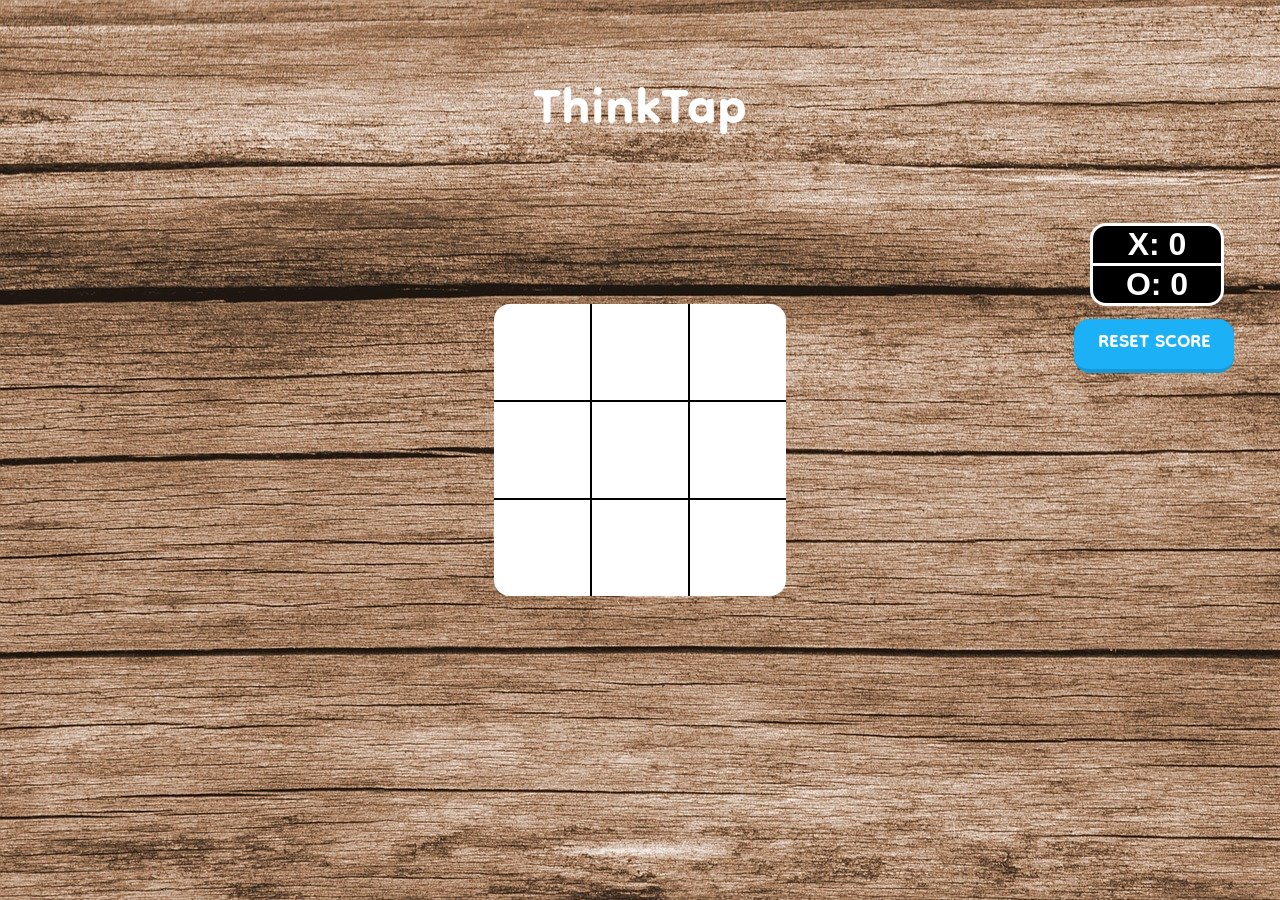
<file: docs/game.html>
<!DOCTYPE html>
<html lang="en">

<head>
    <meta charset="UTF-8" />
    <meta http-equiv="X-UA-Compatible" content="IE=edge" />
    <meta name="viewport" content="width=device-width, initial-scale=1.0" />
    <link rel="stylesheet" href="css/game.css" />
    <script src="js/game.js" defer></script>

    <link rel="apple-touch-icon" sizes="180x180" href="images/favicon/apple-touch-icon.png">
    <link rel="icon" type="image/png" sizes="32x32" href="images/favicon/favicon-32x32.png">
    <link rel="icon" type="image/png" sizes="16x16" href="images/favicon/favicon-16x16.png">
    <link rel="manifest" href="../publfavicon/site.webmanifest">
    <link rel="mask-icon" href="../publfavicon/safari-pinned-tab.svg" color="#5bbad5">
    <link rel="shortcut icon" href="images/favicon/favicon.ico">
    <meta name="msapplication-TileColor" content="#da532c">
    <meta name="msapplication-config" content="images/favicon/browserconfig.xml">
    <meta name="theme-color" content="#ffffff">

    <title>ThinkTap</title>
</head>
<h1>ThinkTap</h1>

<body>
    <div id="game">
        <div class="grid-cell" data-value="0"></div>
        <div class="grid-cell" data-value="1"></div>
        <div class="grid-cell" data-value="2"></div>
        <div class="grid-cell" data-value="3"></div>
        <div class="grid-cell" data-value="4"></div>
        <div class="grid-cell" data-value="5"></div>
        <div class="grid-cell" data-value="6"></div>
        <div class="grid-cell" data-value="7"></div>
        <div class="grid-cell" data-value="8"></div>
    </div>
    <div class="game-over">
        <span class="game-over-text"></span>
        <button class="restart">opnieuw spelen</button>
    </div>
    <div class="scoreboard">
        <div class="score-x-score">X: 0</div>
        <div class="score-o-score">O: 0</div>
    </div>
    <button class="reset" onclick="location.reload();">reset score</button>
</body>

</html>
</file>
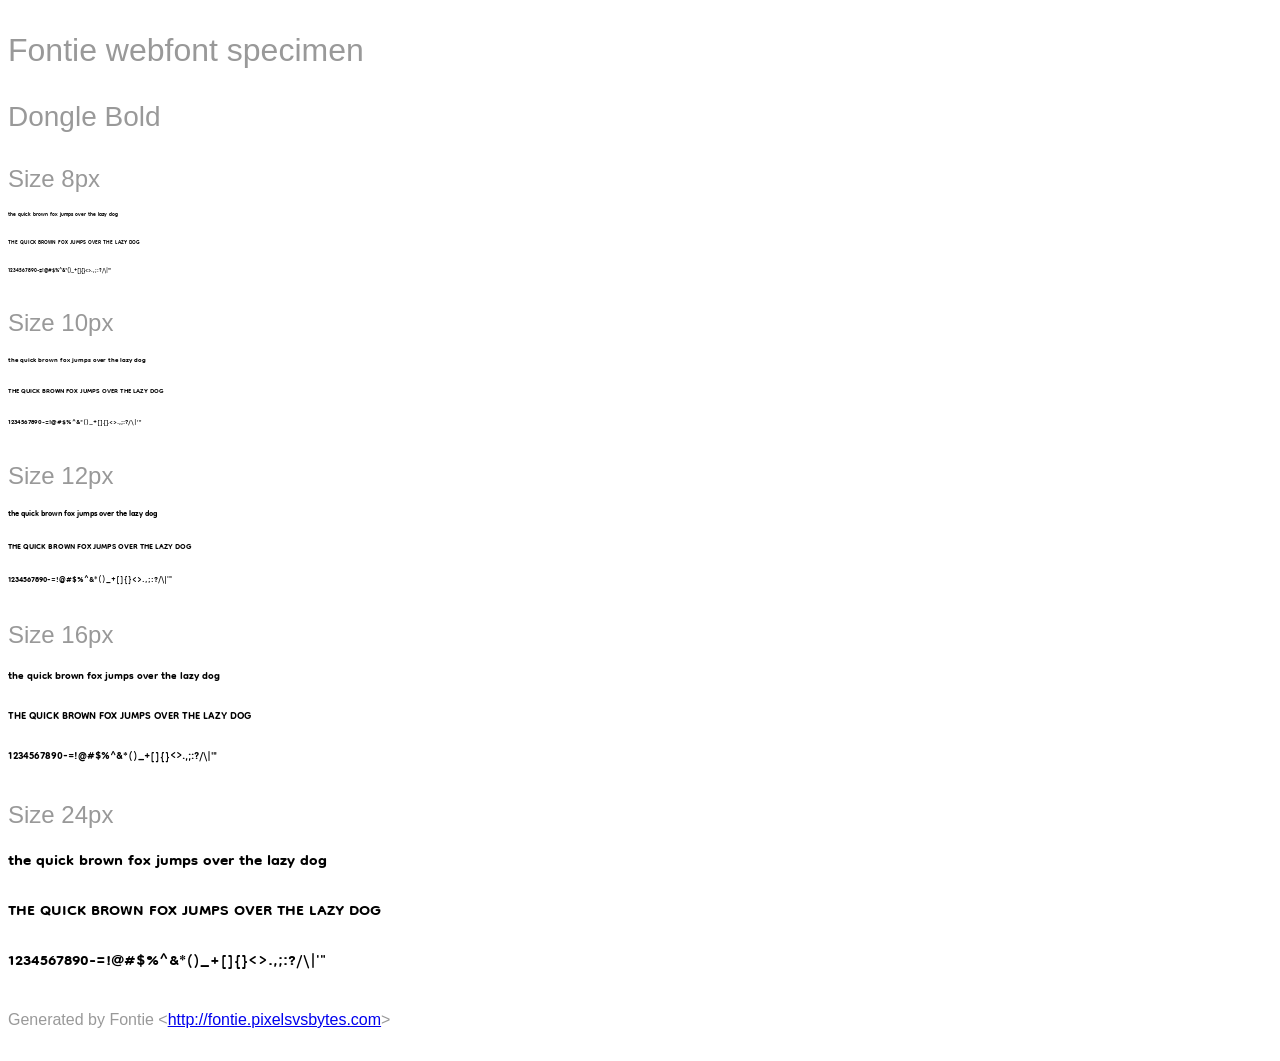
<file: docs/font/Dongle Bold.html>
<html>
<head>
    <style>
        /* INFO We recommend to use @import or the link tag to include the
                font-face definition into your page.
           NOTE Some browsers block access to CSS rules in external files if the
                page is not loaded via HTTP. Therefore the Font Smoothie script
                will not work if you open this page as a local file. */
        @import url('Dongle.css');

        /* INFO Just some other styles to beautify the page ;) */
        body {
            font-family: sans-serif;
            color: #999;
            white-space: nowrap;
        }
        h1 {
            font-size: 2rem;
            font-weight: normal;
            margin: 2rem 0 1rem 0;
        }
        h2 {
            font-size: 1.75rem;
            font-weight: normal;
            margin: 2rem 0 1rem 0;
        }
        h3 {
            font-size: 1.5rem;
            font-weight: normal;
            margin: 2rem 0 1rem 0;
        }
        p {
            margin: 2rem 0;
        }
        div p {
            font-family: 'Dongle';
            font-weight: 700;
            font-style: normal;
            color: #000;
            margin: 1rem 0;
        }
    </style>
    <title>Dongle &mdash; Fontie webfont specimen</title>
</head>

<body>
    <h1>Fontie webfont specimen</h1>
    <h2>Dongle Bold</h2>
    <div style="font-size:8px">
        <h3>Size 8px</h3>
        <p>the quick brown fox jumps over the lazy dog</p>
        <p>THE QUICK BROWN FOX JUMPS OVER THE LAZY DOG</p>
        <p>1234567890-=!@#$%^&amp;*()_+[]{}&lt;&gt;.,;:?/\|'"</p>
    </div>
    <div style="font-size:10px">
        <h3>Size 10px</h3>
        <p>the quick brown fox jumps over the lazy dog</p>
        <p>THE QUICK BROWN FOX JUMPS OVER THE LAZY DOG</p>
        <p>1234567890-=!@#$%^&amp;*()_+[]{}&lt;&gt;.,;:?/\|'"</p>
    </div>
    <div style="font-size:12px">
        <h3>Size 12px</h3>
        <p>the quick brown fox jumps over the lazy dog</p>
        <p>THE QUICK BROWN FOX JUMPS OVER THE LAZY DOG</p>
        <p>1234567890-=!@#$%^&amp;*()_+[]{}&lt;&gt;.,;:?/\|'"</p>
    </div>
    <div style="font-size:16px">
        <h3>Size 16px</h3>
        <p>the quick brown fox jumps over the lazy dog</p>
        <p>THE QUICK BROWN FOX JUMPS OVER THE LAZY DOG</p>
        <p>1234567890-=!@#$%^&amp;*()_+[]{}&lt;&gt;.,;:?/\|'"</p>
    </div>
    <div style="font-size:24px">
        <h3>Size 24px</h3>
        <p>the quick brown fox jumps over the lazy dog</p>
        <p>THE QUICK BROWN FOX JUMPS OVER THE LAZY DOG</p>
        <p>1234567890-=!@#$%^&amp;*()_+[]{}&lt;&gt;.,;:?/\|'"</p>
    </div>
    <p>Generated by Fontie &lt;<a href="http://fontie.pixelsvsbytes.com">http://fontie.pixelsvsbytes.com</a>&gt;</p>
</body>

</html>
</file>
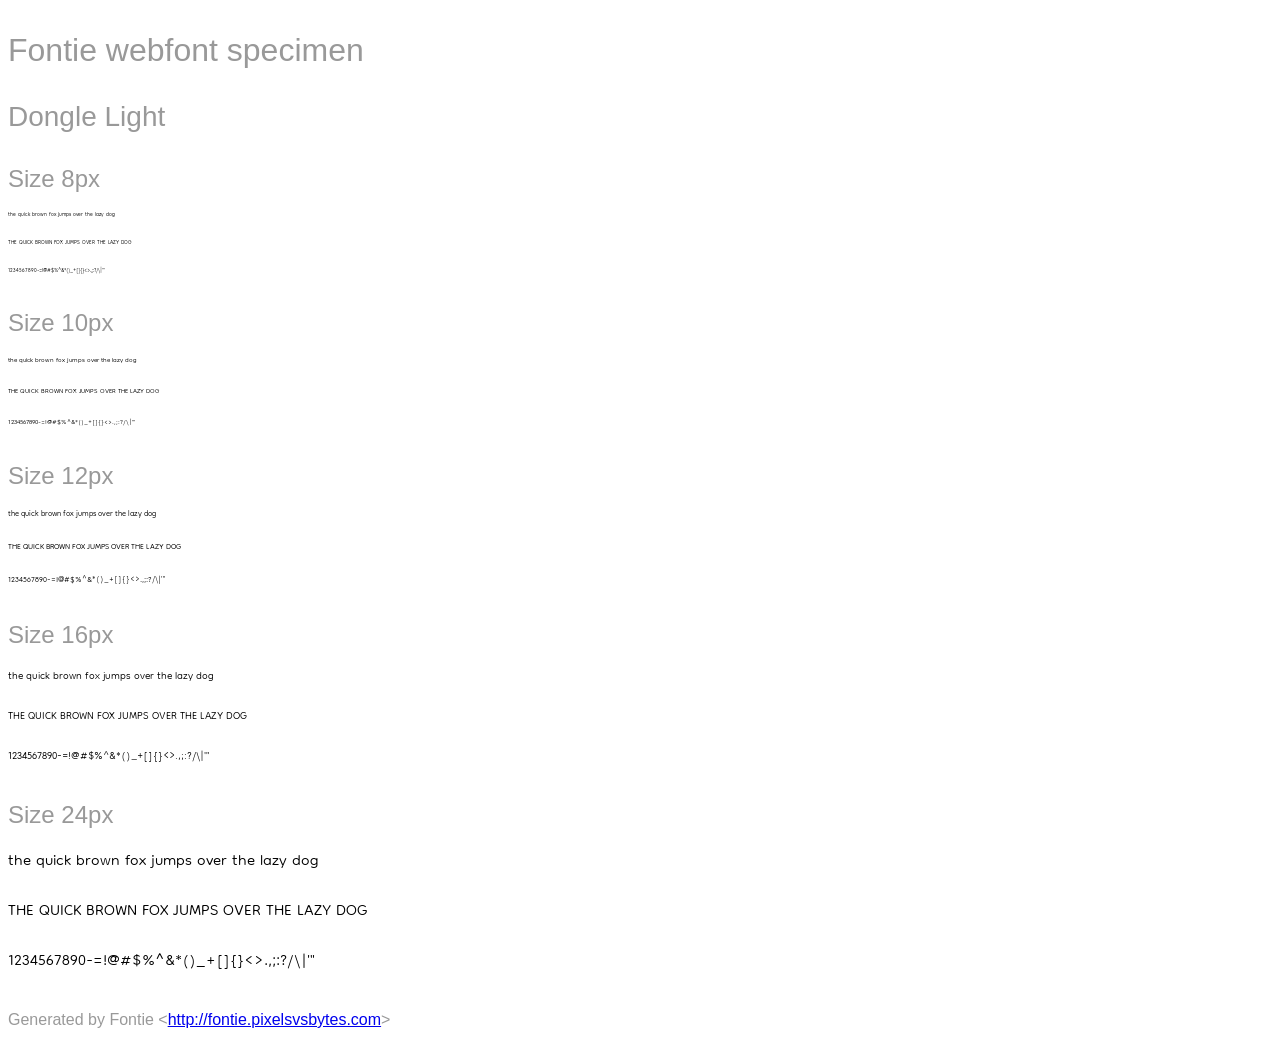
<file: docs/font/Dongle Light.html>
<html>
<head>
    <style>
        /* INFO We recommend to use @import or the link tag to include the
                font-face definition into your page.
           NOTE Some browsers block access to CSS rules in external files if the
                page is not loaded via HTTP. Therefore the Font Smoothie script
                will not work if you open this page as a local file. */
        @import url('Dongle Light.css');

        /* INFO Just some other styles to beautify the page ;) */
        body {
            font-family: sans-serif;
            color: #999;
            white-space: nowrap;
        }
        h1 {
            font-size: 2rem;
            font-weight: normal;
            margin: 2rem 0 1rem 0;
        }
        h2 {
            font-size: 1.75rem;
            font-weight: normal;
            margin: 2rem 0 1rem 0;
        }
        h3 {
            font-size: 1.5rem;
            font-weight: normal;
            margin: 2rem 0 1rem 0;
        }
        p {
            margin: 2rem 0;
        }
        div p {
            font-family: 'Dongle Light';
            font-weight: 300;
            font-style: normal;
            color: #000;
            margin: 1rem 0;
        }
    </style>
    <title>Dongle Light &mdash; Fontie webfont specimen</title>
</head>

<body>
    <h1>Fontie webfont specimen</h1>
    <h2>Dongle Light</h2>
    <div style="font-size:8px">
        <h3>Size 8px</h3>
        <p>the quick brown fox jumps over the lazy dog</p>
        <p>THE QUICK BROWN FOX JUMPS OVER THE LAZY DOG</p>
        <p>1234567890-=!@#$%^&amp;*()_+[]{}&lt;&gt;.,;:?/\|'"</p>
    </div>
    <div style="font-size:10px">
        <h3>Size 10px</h3>
        <p>the quick brown fox jumps over the lazy dog</p>
        <p>THE QUICK BROWN FOX JUMPS OVER THE LAZY DOG</p>
        <p>1234567890-=!@#$%^&amp;*()_+[]{}&lt;&gt;.,;:?/\|'"</p>
    </div>
    <div style="font-size:12px">
        <h3>Size 12px</h3>
        <p>the quick brown fox jumps over the lazy dog</p>
        <p>THE QUICK BROWN FOX JUMPS OVER THE LAZY DOG</p>
        <p>1234567890-=!@#$%^&amp;*()_+[]{}&lt;&gt;.,;:?/\|'"</p>
    </div>
    <div style="font-size:16px">
        <h3>Size 16px</h3>
        <p>the quick brown fox jumps over the lazy dog</p>
        <p>THE QUICK BROWN FOX JUMPS OVER THE LAZY DOG</p>
        <p>1234567890-=!@#$%^&amp;*()_+[]{}&lt;&gt;.,;:?/\|'"</p>
    </div>
    <div style="font-size:24px">
        <h3>Size 24px</h3>
        <p>the quick brown fox jumps over the lazy dog</p>
        <p>THE QUICK BROWN FOX JUMPS OVER THE LAZY DOG</p>
        <p>1234567890-=!@#$%^&amp;*()_+[]{}&lt;&gt;.,;:?/\|'"</p>
    </div>
    <p>Generated by Fontie &lt;<a href="http://fontie.pixelsvsbytes.com">http://fontie.pixelsvsbytes.com</a>&gt;</p>
</body>

</html>
</file>
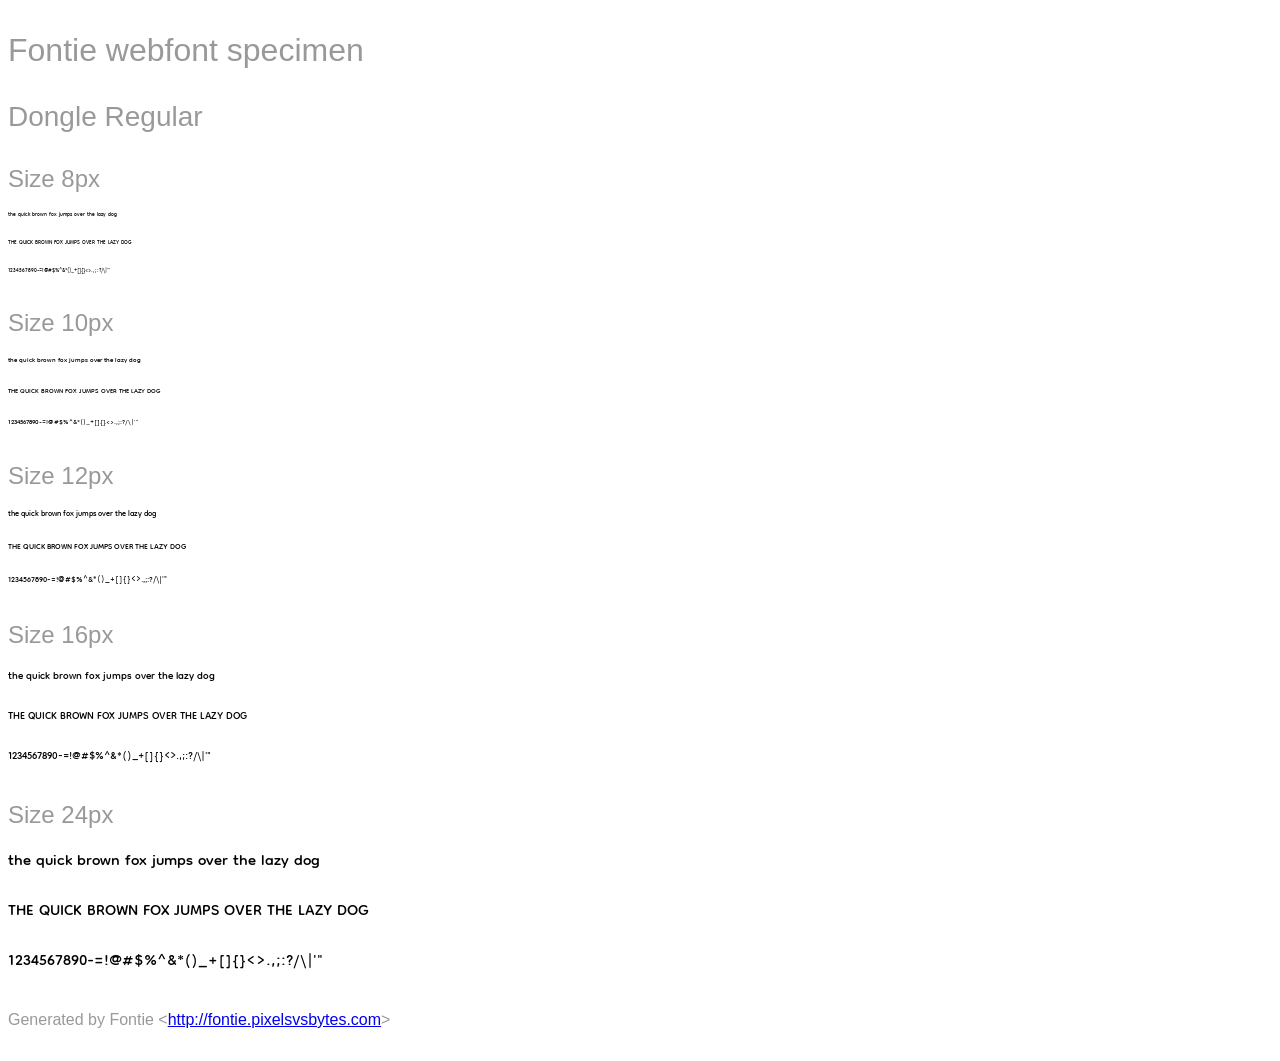
<file: docs/font/Dongle Regular.html>
<html>
<head>
    <style>
        /* INFO We recommend to use @import or the link tag to include the
                font-face definition into your page.
           NOTE Some browsers block access to CSS rules in external files if the
                page is not loaded via HTTP. Therefore the Font Smoothie script
                will not work if you open this page as a local file. */
        @import url('Dongle.css');

        /* INFO Just some other styles to beautify the page ;) */
        body {
            font-family: sans-serif;
            color: #999;
            white-space: nowrap;
        }
        h1 {
            font-size: 2rem;
            font-weight: normal;
            margin: 2rem 0 1rem 0;
        }
        h2 {
            font-size: 1.75rem;
            font-weight: normal;
            margin: 2rem 0 1rem 0;
        }
        h3 {
            font-size: 1.5rem;
            font-weight: normal;
            margin: 2rem 0 1rem 0;
        }
        p {
            margin: 2rem 0;
        }
        div p {
            font-family: 'Dongle';
            font-weight: 400;
            font-style: normal;
            color: #000;
            margin: 1rem 0;
        }
    </style>
    <title>Dongle &mdash; Fontie webfont specimen</title>
</head>

<body>
    <h1>Fontie webfont specimen</h1>
    <h2>Dongle Regular</h2>
    <div style="font-size:8px">
        <h3>Size 8px</h3>
        <p>the quick brown fox jumps over the lazy dog</p>
        <p>THE QUICK BROWN FOX JUMPS OVER THE LAZY DOG</p>
        <p>1234567890-=!@#$%^&amp;*()_+[]{}&lt;&gt;.,;:?/\|'"</p>
    </div>
    <div style="font-size:10px">
        <h3>Size 10px</h3>
        <p>the quick brown fox jumps over the lazy dog</p>
        <p>THE QUICK BROWN FOX JUMPS OVER THE LAZY DOG</p>
        <p>1234567890-=!@#$%^&amp;*()_+[]{}&lt;&gt;.,;:?/\|'"</p>
    </div>
    <div style="font-size:12px">
        <h3>Size 12px</h3>
        <p>the quick brown fox jumps over the lazy dog</p>
        <p>THE QUICK BROWN FOX JUMPS OVER THE LAZY DOG</p>
        <p>1234567890-=!@#$%^&amp;*()_+[]{}&lt;&gt;.,;:?/\|'"</p>
    </div>
    <div style="font-size:16px">
        <h3>Size 16px</h3>
        <p>the quick brown fox jumps over the lazy dog</p>
        <p>THE QUICK BROWN FOX JUMPS OVER THE LAZY DOG</p>
        <p>1234567890-=!@#$%^&amp;*()_+[]{}&lt;&gt;.,;:?/\|'"</p>
    </div>
    <div style="font-size:24px">
        <h3>Size 24px</h3>
        <p>the quick brown fox jumps over the lazy dog</p>
        <p>THE QUICK BROWN FOX JUMPS OVER THE LAZY DOG</p>
        <p>1234567890-=!@#$%^&amp;*()_+[]{}&lt;&gt;.,;:?/\|'"</p>
    </div>
    <p>Generated by Fontie &lt;<a href="http://fontie.pixelsvsbytes.com">http://fontie.pixelsvsbytes.com</a>&gt;</p>
</body>

</html>
</file>
<file: docs/css/game.css>
@font-face {
  font-family: "Dongle";
  src: url('../font/Dongle Bold.woff2') format('woff2'), 
    url('../font/Dongle Bold.woff') format('woff');
  font-weight: normal;
  font-style: bold;
}

body {
  background-image: url("../images/wood-g5fc0da959_1920.jpg");
}

h1 {
  color: white;
  text-align: center;
  font-family: Dongle;
  font-weight: bold;
  font-size: 5rem;
}

#game {
  position: absolute;
  top: 50%;
  left: 50%;
  transform: translate(-50%, -50%);
  display: grid;
  grid-template-columns: repeat(3, auto);
  background-color: white;
  border-radius: 1rem;
}

.scoreboard {
  border: solid white;
  color: white;
  text-align: center;
  font-family: sans-serif;
  font-weight: bold;
  font-size: 2rem;
  width: 8rem;
  float:right;
  margin-right: 3rem;
  background-color: black;
  border-radius: 1rem;
}

.score-x-score {
border-bottom: solid white;
}

.grid-cell {
  border: 0.063rem solid #000;
  width: 6rem;
  height: 6rem;
  cursor: pointer;
  display: flex;
  justify-content: center;
  align-items: center;
  font-size: 1.75rem;
}

.grid-cell:not(.disabled):hover {
  background: #C1DDFF;
}

.grid-cell:not(.disabled):first-child:hover {
  border-top-left-radius: 1rem;
}

.grid-cell:not(.disabled):nth-child(3):hover {
  border-top-right-radius: 1rem;
}

.grid-cell:not(.disabled):nth-last-child(3):hover {
  border-bottom-left-radius: 1rem;
}

.grid-cell:not(.disabled):last-child:hover {
  border-bottom-right-radius: 1rem;
}

.grid-cell:nth-child(-n + 3) {
  border-top: none;
}

.grid-cell:nth-child(3n + 1) {
  border-left: none;
}

.grid-cell:nth-child(3n + 3) {
  border-right: none;
}

.grid-cell:nth-last-of-type(-n + 3) {
  border-bottom: none;
}

.disabled {
  cursor: not-allowed;
}

.x::after {
  content: '❌';
}

.o::after {
  content: '⭕';
}

.game-over {
  border-radius: 1rem;
  display: none;
  position: absolute;
  top: 50%;
  left: 50%;
  transform: translate(-50%, -50%);
  box-shadow: rgb(0 0 0 / 50%) 0 0 0 9999px;
}

.game-over-text {
  position: absolute;
  top: -12rem;
  font-size:4rem;
  font-family: Dongle;
  font-weight: bold;
  text-align: center;
  padding-left: 6rem;
  transform: translateX(-30%);
  color: white;
}

button {
  appearance: button;
  background-color: #1899D6;
  border: solid transparent;
  border-radius: 1rem;
  border-width: 0 0 0.25rem;
  box-sizing: border-box;
  color: #FFFFFF;
  cursor: pointer;
  display: inline-block;
  font-family: Dongle;
  font-size: 1.8rem;
  font-weight: 700;
  line-height: 1.5rem;
  margin: 0;
  padding: 0.813rem 1rem;
  text-align: center;
  text-transform: uppercase;
  touch-action: manipulation;
  transform: translateZ(0);
  transition: filter .2s;
  vertical-align: middle;
  white-space: nowrap;
  width: 100%;
}

button:after {
  background-clip: padding-box;
  background-color: #1CB0F6;
  border: solid transparent;
  border-radius: 1rem;
  border-width: 0 0 0.25rem;
  bottom: -0.25rem;
  content: "";
  left: 0;
  position: absolute;
  right: 0;
  top: 0;
  z-index: -1;
}

button:hover:not(:disabled) {
  filter: brightness(1.1);
}

.reset {
  width: 10rem;
  float: right;
  margin-top: 6rem;
  margin-right: -9rem;
}



.visible {
  display: block;
}
</file>
